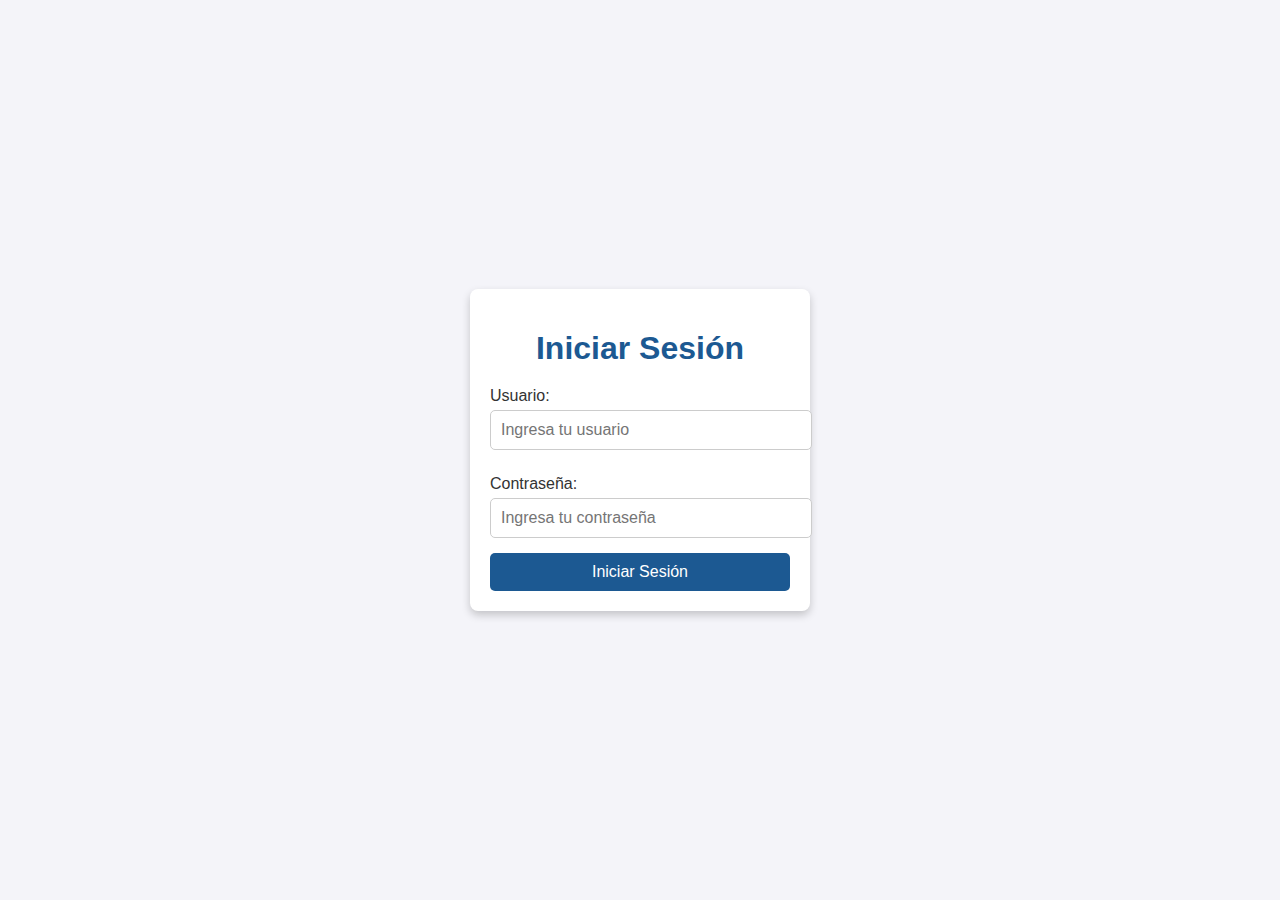
<file: login.html>
<!DOCTYPE html>
<html lang="es">
<head>
  <meta charset="UTF-8">
  <meta name="viewport" content="width=device-width, initial-scale=1.0">
  <title>Página de Inicio de Sesión</title>
  <link rel="stylesheet" href="/style.css">
</head>
<body>
  <div class="login-container">
    <h1>Iniciar Sesión</h1>
    <form id="loginForm">
      <label for="username">Usuario:</label>
      <input type="text" id="username" placeholder="Ingresa tu usuario" required>
      
      <label for="password">Contraseña:</label>
      <input type="password" id="password" placeholder="Ingresa tu contraseña" required>
      
      <button type="submit">Iniciar Sesión</button>
    </form>
    <p id="message" class="hidden">Iniciando sesión...</p>
  </div>
  <script src="login.js"></script>
</body>
</html>
</file>
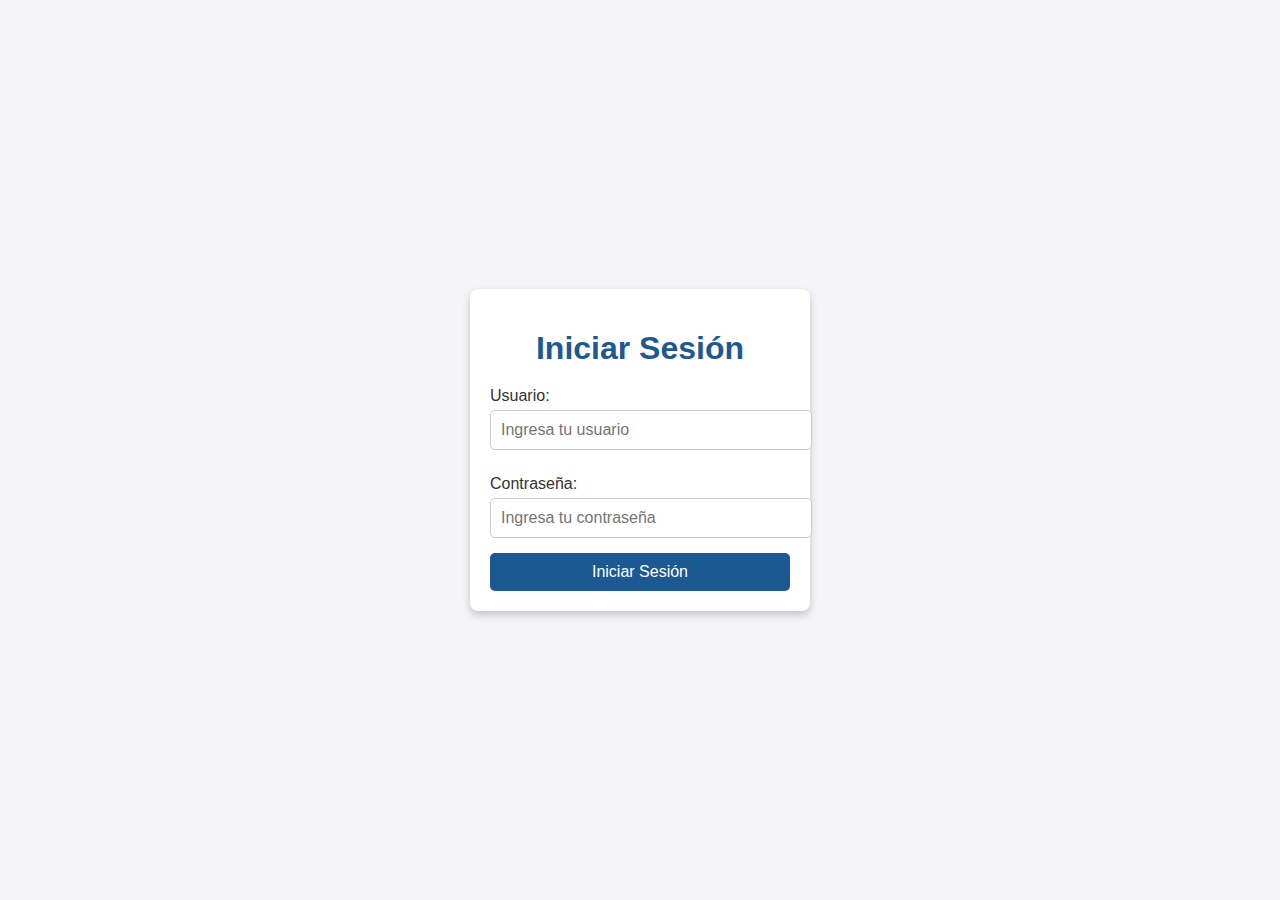
<file: welcome.html>
<!DOCTYPE html>
<html lang="es">
<head>
  <meta charset="UTF-8">
  <meta name="viewport" content="width=device-width, initial-scale=1.0">
  <title>Bienvenido</title>
  <link rel="stylesheet" href="/style.css">
</head>
<body>
  <div class="welcome-container">
    <h1>Bienvenido, <span id="username"></span>!</h1>
    <p>Tu sesión está activa.</p>
    <button id="logoutButton">Cerrar Sesión</button>
  </div>
  <script src="welcome.js"></script>
</body>
</html>
</file>
<file: style.css>
/* styles.css */
body {
    font-family: Arial, sans-serif;
    margin: 0;
    padding: 0;
    display: flex;
    justify-content: center;
    align-items: center;
    height: 100vh;
    background-color: #f4f4f9;
  }
  
  .login-container {
    background: white;
    padding: 20px;
    border-radius: 8px;
    box-shadow: 0 4px 8px rgba(0, 0, 0, 0.2);
    width: 300px;
    text-align: center;
  }
  
  h1 {
    color: #1c5992;
    margin-bottom: 20px;
  }
  
  label {
    display: block;
    text-align: left;
    margin: 10px 0 5px;
    color: #333;
  }
  
  input {
    width: 100%;
    padding: 10px;
    margin-bottom: 15px;
    border: 1px solid #ccc;
    border-radius: 5px;
    font-size: 16px;
  }
  
  button {
    width: 100%;
    padding: 10px;
    background-color: #1c5992;
    color: white;
    border: none;
    border-radius: 5px;
    font-size: 16px;
    cursor: pointer;
  }
  
  button:hover {
    background-color: #17487b;
  }
  
  .hidden {
    display: none;
  }
  
  #message {
    color: #1c5992;
    font-size: 14px;
    margin-top: 10px;
  }
</file>
